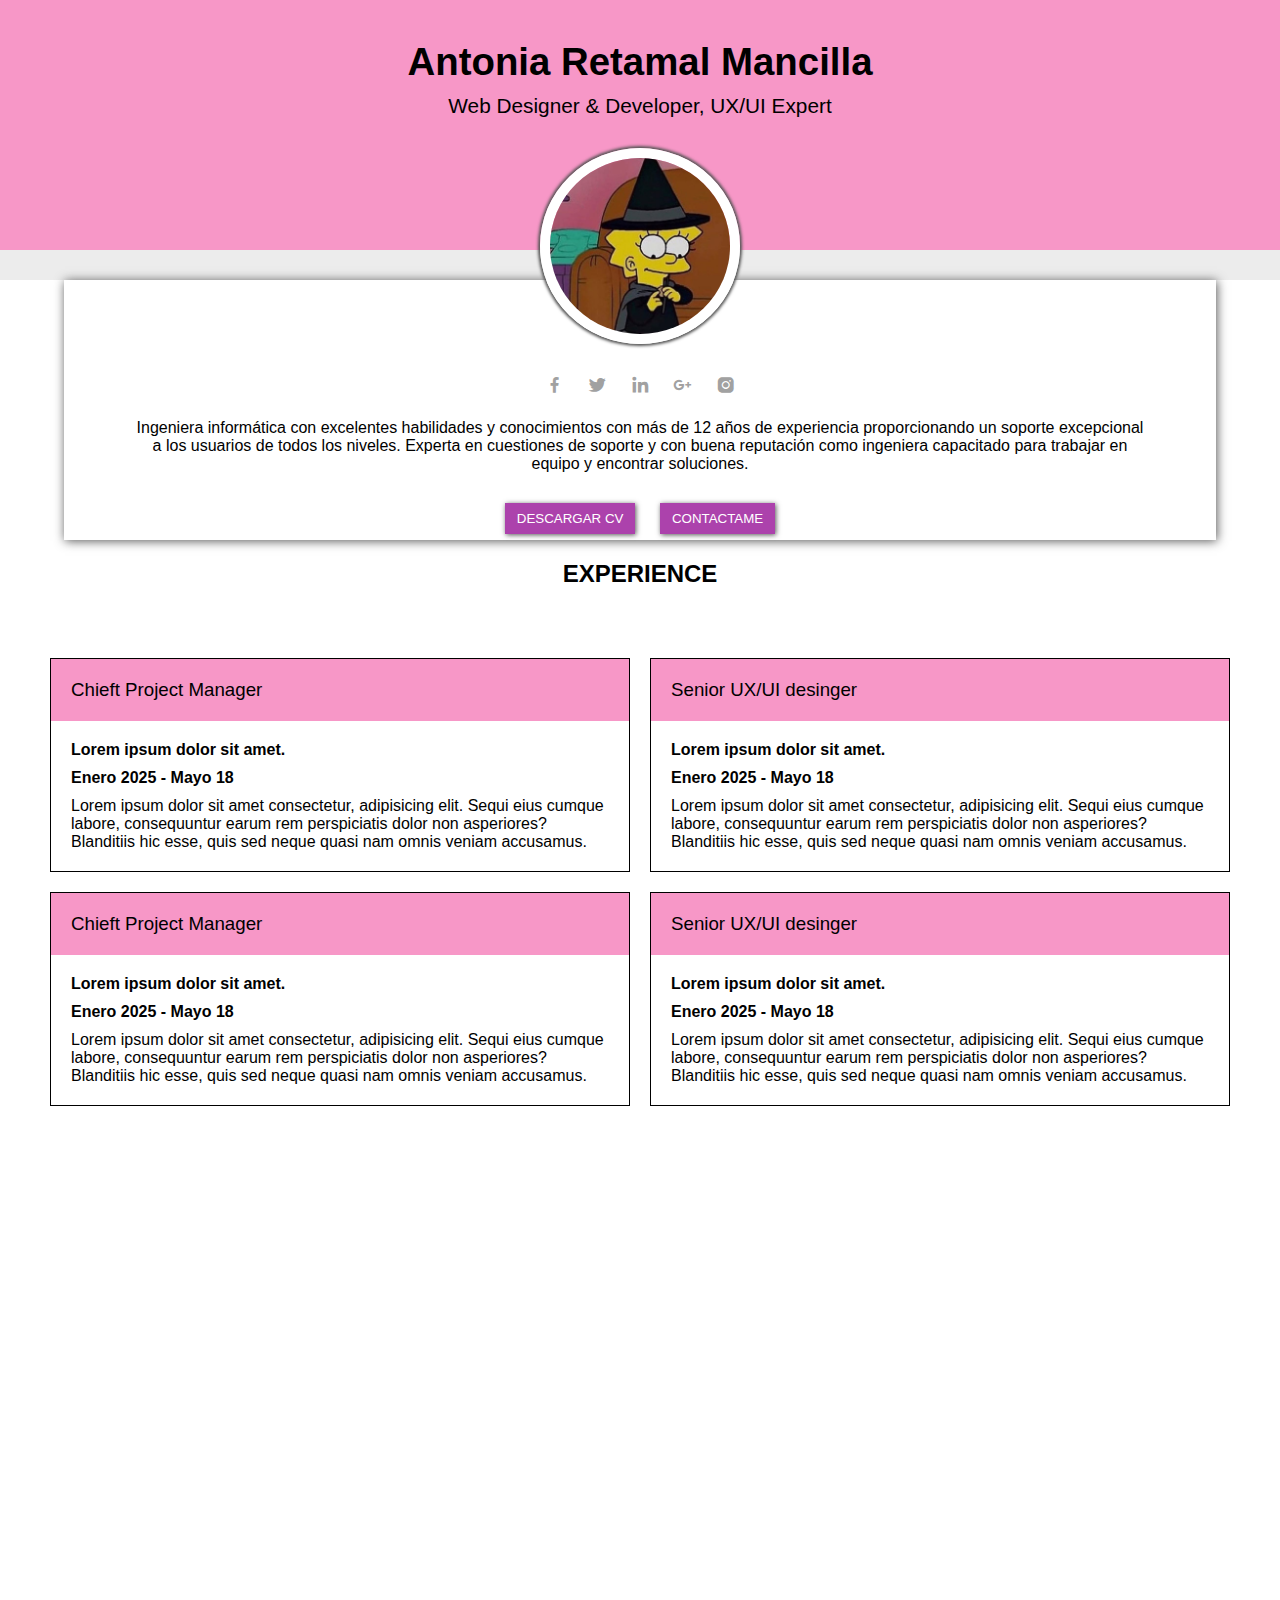
<file: Curriculum vitae - copia/index.html>
<!DOCTYPE html>
<html lang="es">

<head>
    <meta charset="UTF-8">
    <meta name="viewport" content="width=device-width, initial-scale=1.0">
    <link href='https://unpkg.com/boxicons@2.1.4/css/boxicons.min.css' rel='stylesheet'>
    <title>CURRICULUM VITAE HTML Y CSS</title>
    <link rel="stylesheet" href="style.css">
</head>

<body>
    <header class="header">
        <h1>
            Antonia Retamal Mancilla
        </h1>
        <p>
            Web Designer & Developer, UX/UI Expert
        </p>
        <img src="IMG/img.antito.jpeg">
    </header>
    <main>
        <section class="seccion">
            <div class="icons">
                <i class='bx bxl-facebook'></i>
                <i class='bx bxl-twitter'></i>
                <i class='bx bxl-linkedin'></i>
                <i class='bx bxl-google-plus'></i>
                <i class='bx bxl-instagram-alt'></i>
            </div>
            <article>Ingeniera informática con excelentes habilidades y conocimientos con más de 12 años de experiencia
                proporcionando un soporte excepcional a los usuarios de todos los niveles. Experta en cuestiones de
                soporte y con buena reputación como ingeniera capacitado para trabajar en equipo y encontrar soluciones.
            </article>
            <div class="btns">
                <button>DESCARGAR CV</button>
                <button>CONTACTAME</button>
            </div>
        </section>
        <section class="experience">
            <h2>EXPERIENCE</h2>
            <div class="container-experience">
                <div class="elements">
                    <h3>Chieft Project Manager</h3>
                    <div class="extra-information">
                        <p class="title">Lorem ipsum dolor sit amet.</p>
                        <p class="date">Enero 2025 - Mayo 18</p>
                        <p> Lorem ipsum dolor sit amet consectetur, adipisicing elit. Sequi eius cumque labore,
                            consequuntur
                            earum rem perspiciatis dolor non asperiores? Blanditiis hic esse, quis sed neque quasi nam
                            omnis
                            veniam accusamus.</p>
                    </div>
                </div>
                <div class="elements">
                    <h3>Senior UX/UI desinger</h3>
                    <div class="extra-information">
                        <p class="title">Lorem ipsum dolor sit amet.</p>
                        <p class="date">Enero 2025 - Mayo 18</p>
                        <p> Lorem ipsum dolor sit amet consectetur, adipisicing elit. Sequi eius cumque labore,
                            consequuntur
                            earum rem perspiciatis dolor non asperiores? Blanditiis hic esse, quis sed neque quasi nam
                            omnis
                            veniam accusamus.</p>
                    </div>
                </div>
                <div class="elements">
                    <h3>Chieft Project Manager</h3>
                    <div class="extra-information">
                        <p class="title">Lorem ipsum dolor sit amet.</p>
                        <p class="date">Enero 2025 - Mayo 18</p>
                        <p> Lorem ipsum dolor sit amet consectetur, adipisicing elit. Sequi eius cumque labore,
                            consequuntur
                            earum rem perspiciatis dolor non asperiores? Blanditiis hic esse, quis sed neque quasi
                            nam
                            omnis
                            veniam accusamus.</p>
                    </div>
                </div>
                <div class="elements">
                    <h3>Senior UX/UI desinger</h3>
                    <div class="extra-information">
                        <p class="title">Lorem ipsum dolor sit amet.</p>
                        <p class="date">Enero 2025 - Mayo 18</p>
                        <p> Lorem ipsum dolor sit amet consectetur, adipisicing elit. Sequi eius cumque labore,
                            consequuntur
                            earum rem perspiciatis dolor non asperiores? Blanditiis hic esse, quis sed neque quasi
                            nam
                            omnis
                            veniam accusamus.</p>
                    </div>
                </div>
            </div>
        </section>
    </main>

</html>
</file>
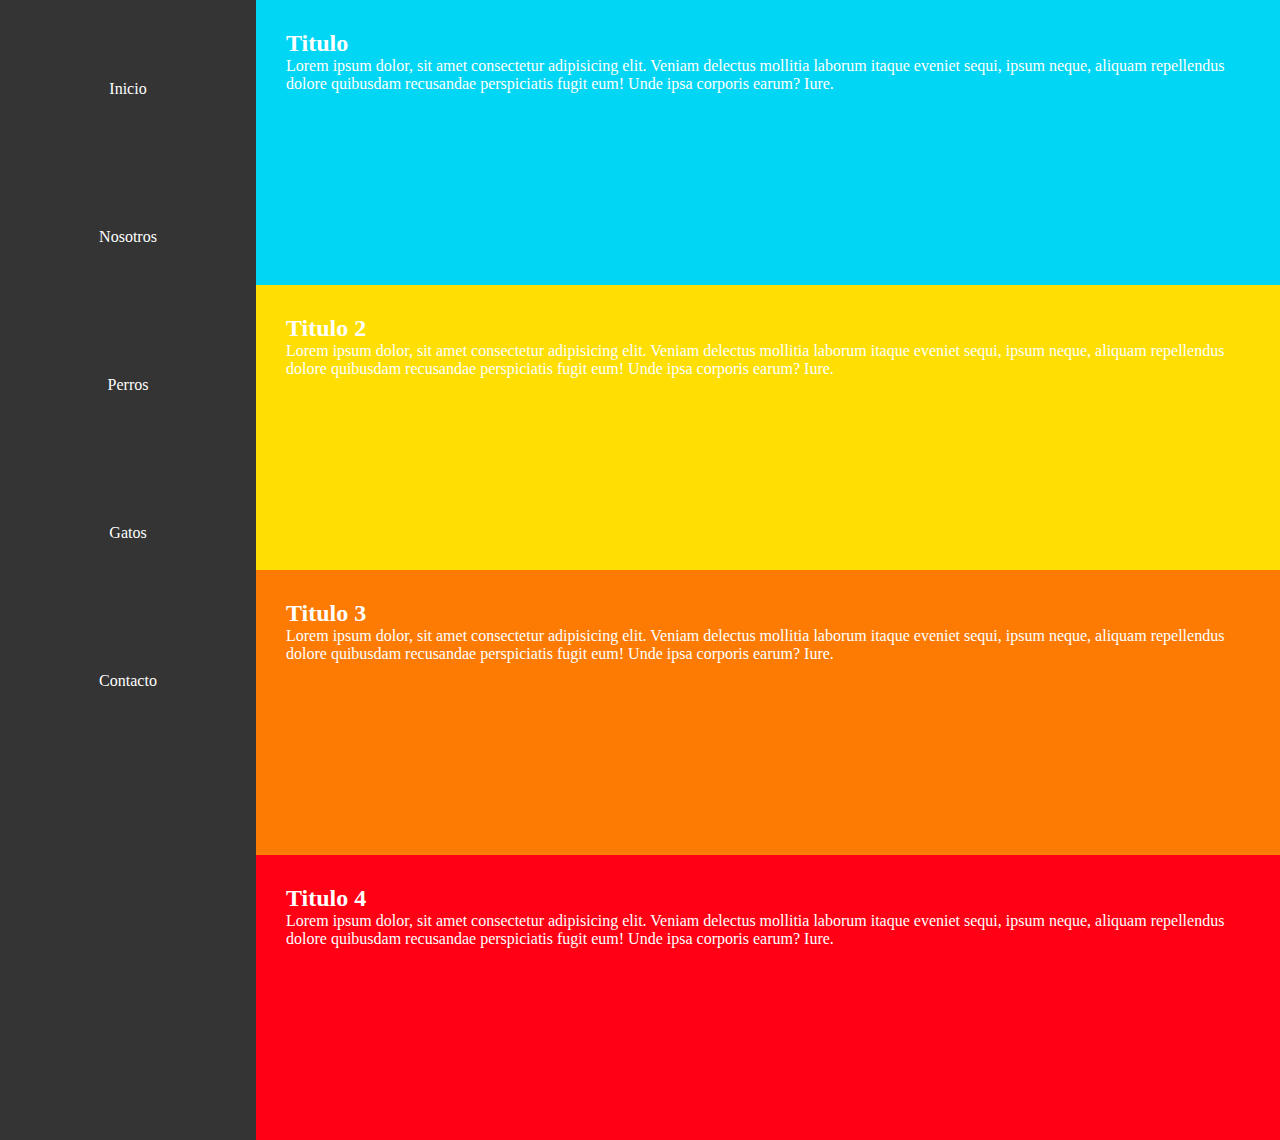
<file: pag2/index.html>
<!DOCTYPE html>
<html lang="es">

<head>
    <meta charset="UTF-8">
    <meta name="viewport" content="width=device-width, initial-scale=1.0">
    <title>Tarea 3</title>
    <link rel="stylesheet" href="./css/styles.css">
</head>

<body>
    <section class="caja">
        <div class="columna20">
            <ul> <!-- lista  -->
                <li class="boton"><a href="">Inicio</a></li>
                <li class="boton"><a href="">Nosotros</a></li>
                <li class="boton"><a href="">Perros</a></li>
                <li class="boton"><a href="">Gatos</a></li>
                <li class="boton"><a href="">Contacto</a></li>
            </ul>
        </div>

        <div class="columna80">
            <div class="caja25 caja1">
                <h2>Titulo</h2>
                <p> Lorem ipsum dolor, sit amet consectetur adipisicing elit. Veniam delectus mollitia laborum itaque
                    eveniet sequi, ipsum neque, aliquam repellendus dolore quibusdam recusandae perspiciatis fugit eum!
                    Unde ipsa corporis earum? Iure.</p>

            </div>
            <div class="caja25 caja2">
                <h2>Titulo 2</h2>
                <p> Lorem ipsum dolor, sit amet consectetur adipisicing elit. Veniam delectus mollitia laborum itaque
                    eveniet sequi, ipsum neque, aliquam repellendus dolore quibusdam recusandae perspiciatis fugit eum!
                    Unde ipsa corporis earum? Iure.</p>

            </div>
            <div class="caja25 caja3">
                <h2>Titulo 3</h2>
                <p> Lorem ipsum dolor, sit amet consectetur adipisicing elit. Veniam delectus mollitia laborum itaque
                    eveniet sequi, ipsum neque, aliquam repellendus dolore quibusdam recusandae perspiciatis fugit eum!
                    Unde ipsa corporis earum? Iure.</p>

            </div>
            <div class="caja25 caja4">
                <h2>Titulo 4</h2>
                <p> Lorem ipsum dolor, sit amet consectetur adipisicing elit. Veniam delectus mollitia laborum itaque
                    eveniet sequi, ipsum neque, aliquam repellendus dolore quibusdam recusandae perspiciatis fugit eum!
                    Unde ipsa corporis earum? Iure.</p>

            </div>
        </div>
    </section>
</body>

</html>
</file>
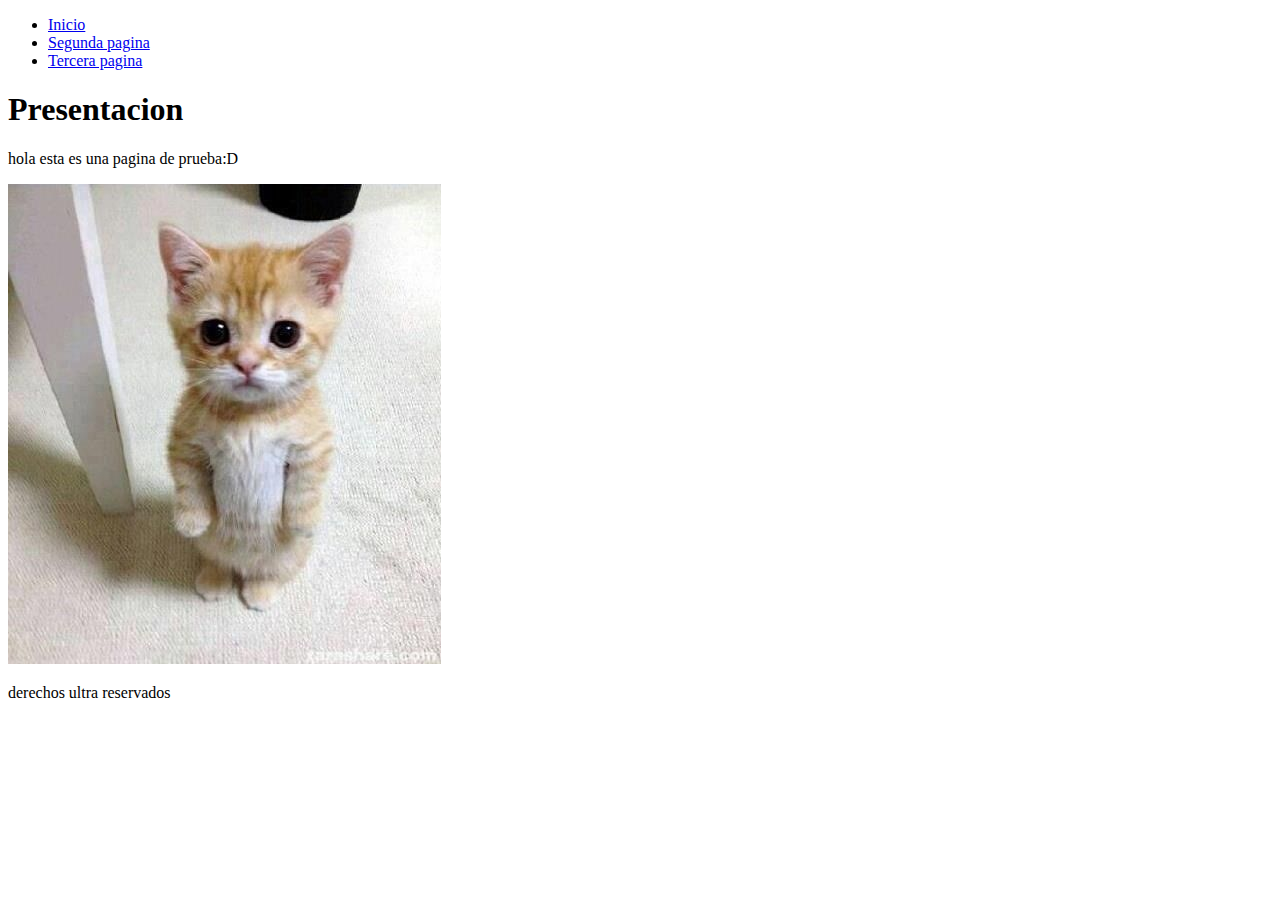
<file: tarea ejemplo gatito/index.html>
<!DOCTYPE html>
<html lang="en">

<head>
    <meta charset="UTF-8">
    <meta name="viewport" content="width=device-width, initial-scale=1.0">
    <title>Tarea gatito</title>
</head>

<body>

    <div>
        <header>
            <nav>
                <ul>
                    <li><a href="index.html">Inicio</a></li>
                    <li><a href="pagina2.html">Segunda pagina</a></li>
                    <li><a href="pagina3.html">Tercera pagina</a></li>
                </ul>
            </nav>
        </header>
        <div>
            <h1>Presentacion</h1>
            <p>hola esta es una pagina de prueba:D </p>
            <img src="gatito.jpeg" alt="gatitobello" />
        </div>
        <footer>
            <div>
                <p>
                    derechos ultra reservados
                </p>
            </div>
        </footer>
    </div>
</body>

</html>
</file>
<file: Curriculum vitae - copia/style.css>
* {
    margin: 0;
    padding: 0;
    box-sizing: border-box;
    font-family: sans-serif;
}

body {
    background-color: rgb(236, 236, 236);
}

.header {
    height: 250px;
    margin-bottom: 30px;
    text-align: center;
    background-color: rgb(247, 151, 199);
}

h1 {
    font-size: 2.4rem;
    padding: 40px 0 10px 0;
}

.header p {
    font-size: 1.3rem;
    margin-bottom: 15px;
}

.header img {
    border: solid 10px #fff;
    transform: translateY(15px);
    width: 200px;
    /* Reduje el tamaño de la imagen */
    border-radius: 50%;
    box-shadow: 0 0 3px 2px #555;
}

main {
    height: 150vh;
    background-color: #fff;
}

.seccion {
    margin: auto;
    padding: 85px 70px;
    /* Ajusté el padding */
    height: 260px;
    /* Ajusté la altura */
    width: 90%;
    box-shadow: 1px 1px 10px #555;
    text-align: center;
}

.icons {
    padding: 10px 0 20px 0;
    color: #a1a1a1;
    font-size: 1.3rem;
    /* Ajusté el tamaño de los iconos */
}

.icons i {
    margin: 0 8px;
    /* Ajusté el margen de los iconos */
}

.seccion article {
    margin-bottom: 20px;
    text-align: center;
}

.btns button {
    padding: 8px 12px;
    /* Ajusté el padding de los botones */
    background-color: rgb(172, 66, 172);
    border: none;
    color: #fff;
    margin: 10px;
    cursor: pointer;
    box-shadow: 1px 1px 5px #555;
}

.experience h2 {
    text-align: center;
    color: #000000;
    padding: 20px 0;
}

.container-experience {
    display: grid;
    grid-template-columns: repeat(2, 1fr);
    gap: 20px;
    /* Ajusté la separación */
    padding: 50px;
    /* Ajusté el padding */

}

.elements {
    border: 1px solid #000000;
   
}

.elements h3 {
    color: #000000;
    font-weight: 100;
    padding: 20px;
    background-color: rgb(247, 151, 199);
}

.extra-information {
    padding: 20px;
}

.title,
.date {
    font-weight: 600;
    margin-bottom: 10px;
}
</file>
<file: pag2/css/styles.css>
:root {
    /*definimos variables de tipo color*/
    --color1: #01d7f4;
    --color2: #ffdf03;
    --color3: #fd7b03;
    --color4: #ff0014;
    --color5: #343434;
    --color6: #b6b6b6;
    --color7: #ffffff;
}

body {
    height: 100vh;
}

* {
    margin: 0px;
    padding: 0px;
}

/*caja madre*/
.caja {
    /*ordenamos el color para que se vea uno debajo de otro*/
    display: flex;
}

/*columna izquierda*/
.columna20 {
    /*llamamos a las variables definidas, para cambiaar el color de fondo*/
    width: 20%;
    /*ancho*/
    background-color: var(--color5);
    padding-top: 30px;

    /*transition: background-color 0.3s ease;
     Transición suave */
}

/* .columna20 li a:hover {
    background-color: #1d1b1b;
   Cambio de tono al pasar el ratón 
} */

.columna80 {
    width: 80%;
}

.boton {
    text-align: center;
    padding: 50px 30px;
    margin-bottom: 30px;

}

.caja25 {
    height: 25vh;
    padding: 30px;
    color: var(--color7);
}

a {
    color: var(--color7);
    text-decoration: none;
}


.caja1 {
    background-color: var(--color1);
}

.caja2 {
    background-color: var(--color2);
}

.caja3 {
    background-color: var(--color3);
}

.caja4 {
    background-color: var(--color4);
}

.caja1:hover {
    background-color: rgb(0, 0, 0);
}

.caja2:hover {
    background-color: rgb(0, 0, 0);
}

.caja3:hover {
    background-color: rgb(0, 0, 0);
}

.caja4:hover {
    background-color: rgb(0, 0, 0);
}

.boton:hover a {

    color: #7d7d7d;

}
</file>
